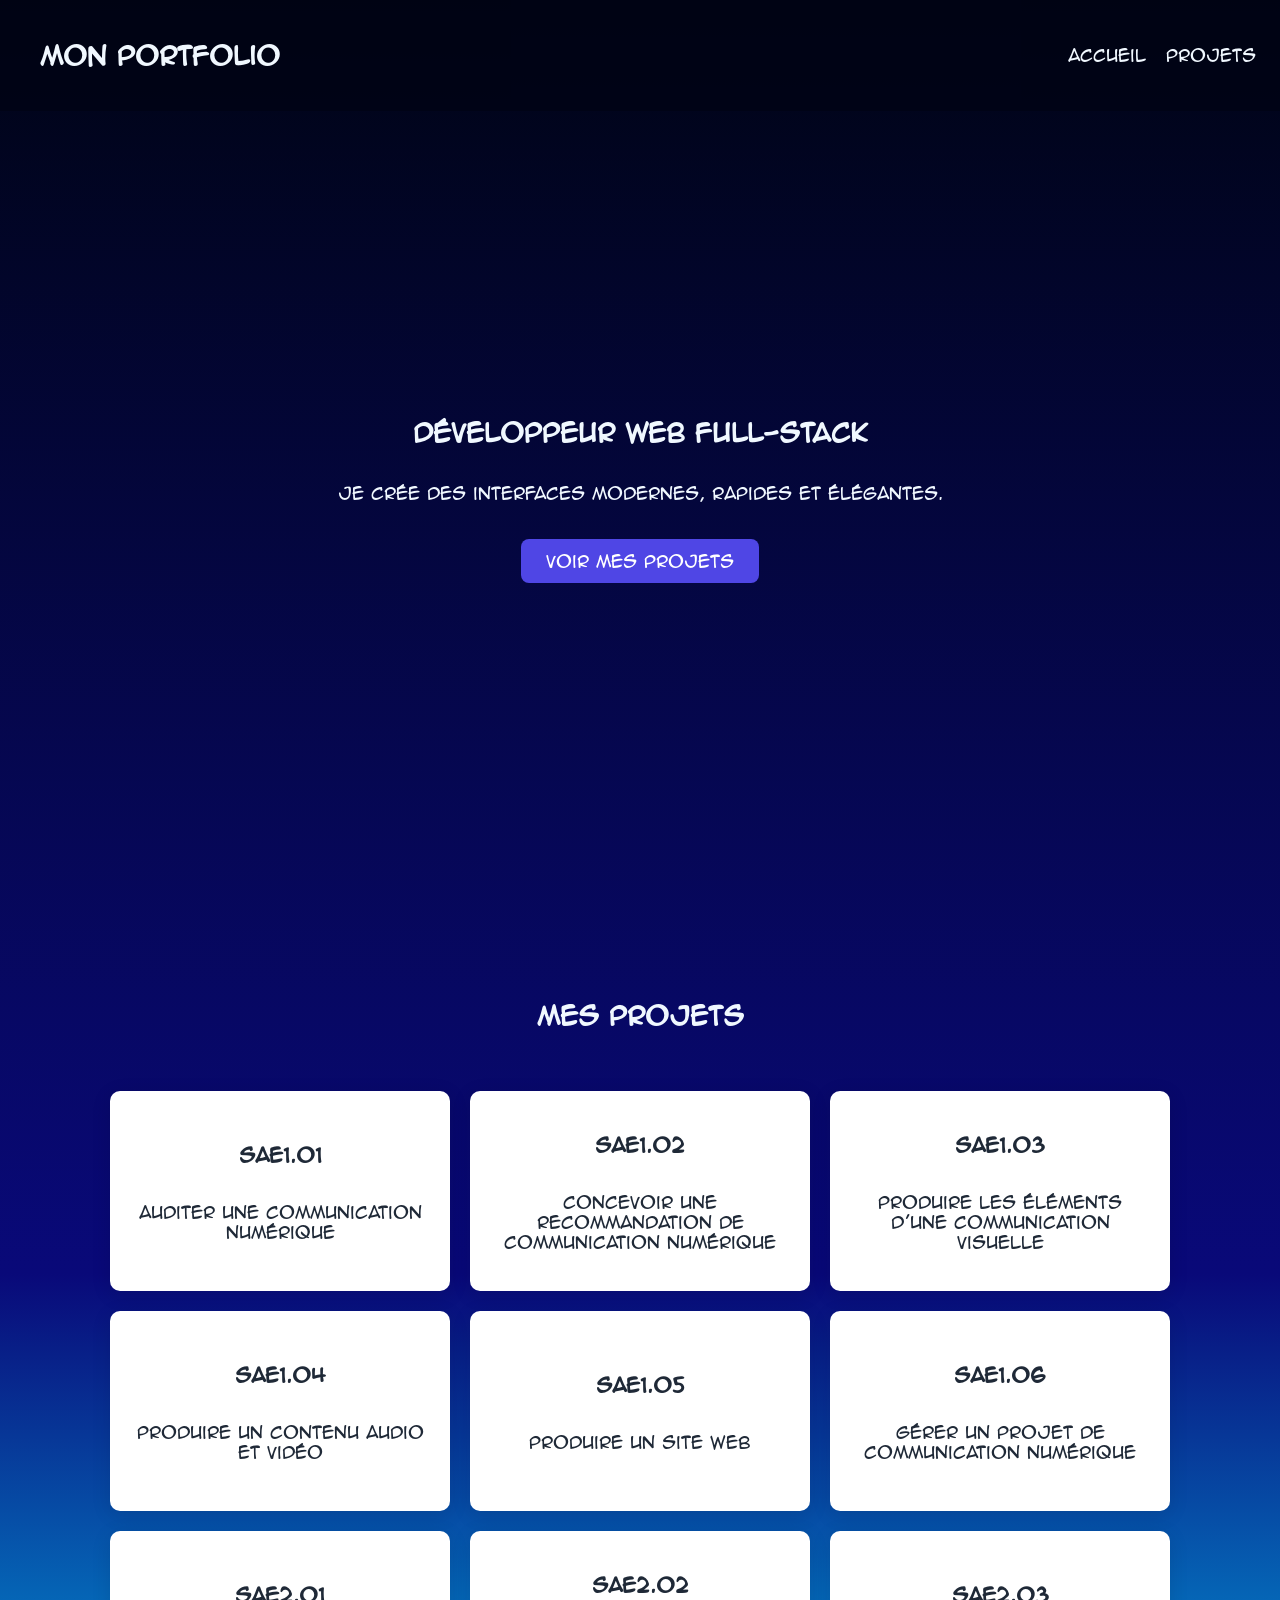
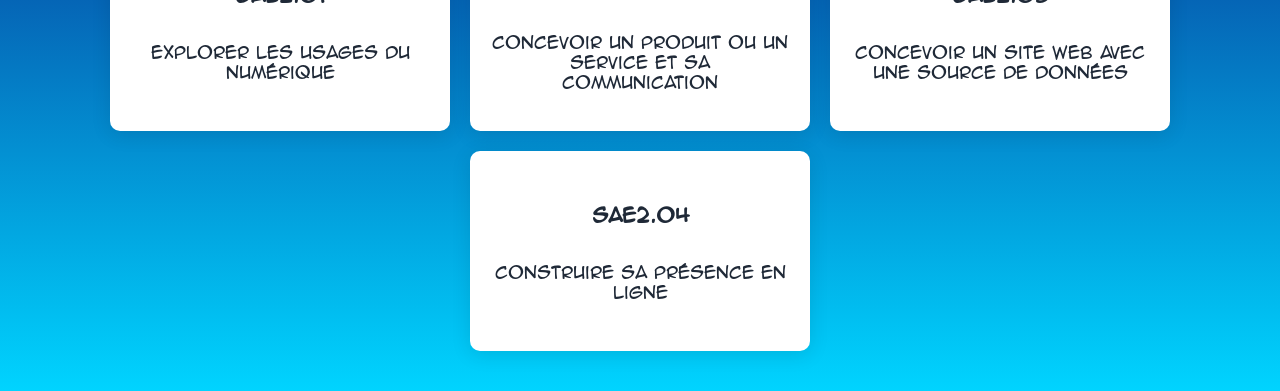
<file: index.html>
<!DOCTYPE html>
<html lang="fr">
<head>
    <meta charset="UTF-8">
    <meta name="viewport" content="width=device-width, initial-scale=1.0">
    <title>Mon Portfolio</title>
    <link rel="stylesheet" href="css/style.css">
</head>
<body>

    <!-- NAVBAR -->
    <header>
        <nav>
            <h1>Mon Portfolio</h1>
            <ul>
                <li><a href="#hero">Accueil</a></li>
                <li><a href="#projects">Projets</a></li>
            </ul>
        </nav>
    </header>

    <!-- HERO -->
    <section id="hero" class="hero">
        <h2>Développeur Web Full-Stack</h2>
        <p>Je crée des interfaces modernes, rapides et élégantes.</p>
        <a class="btn" href="#projects">Voir mes projets</a>
    </section>

    <!-- PROJECTS -->
    <section id="projects" class="projects">
        <h2>Mes projets</h2>
        <div class="grid">
        </div>
    </section>

    <script src="js/dataSAE.js"></script>
    <script src="js/script.js"></script>
</body>
</html>
</file>
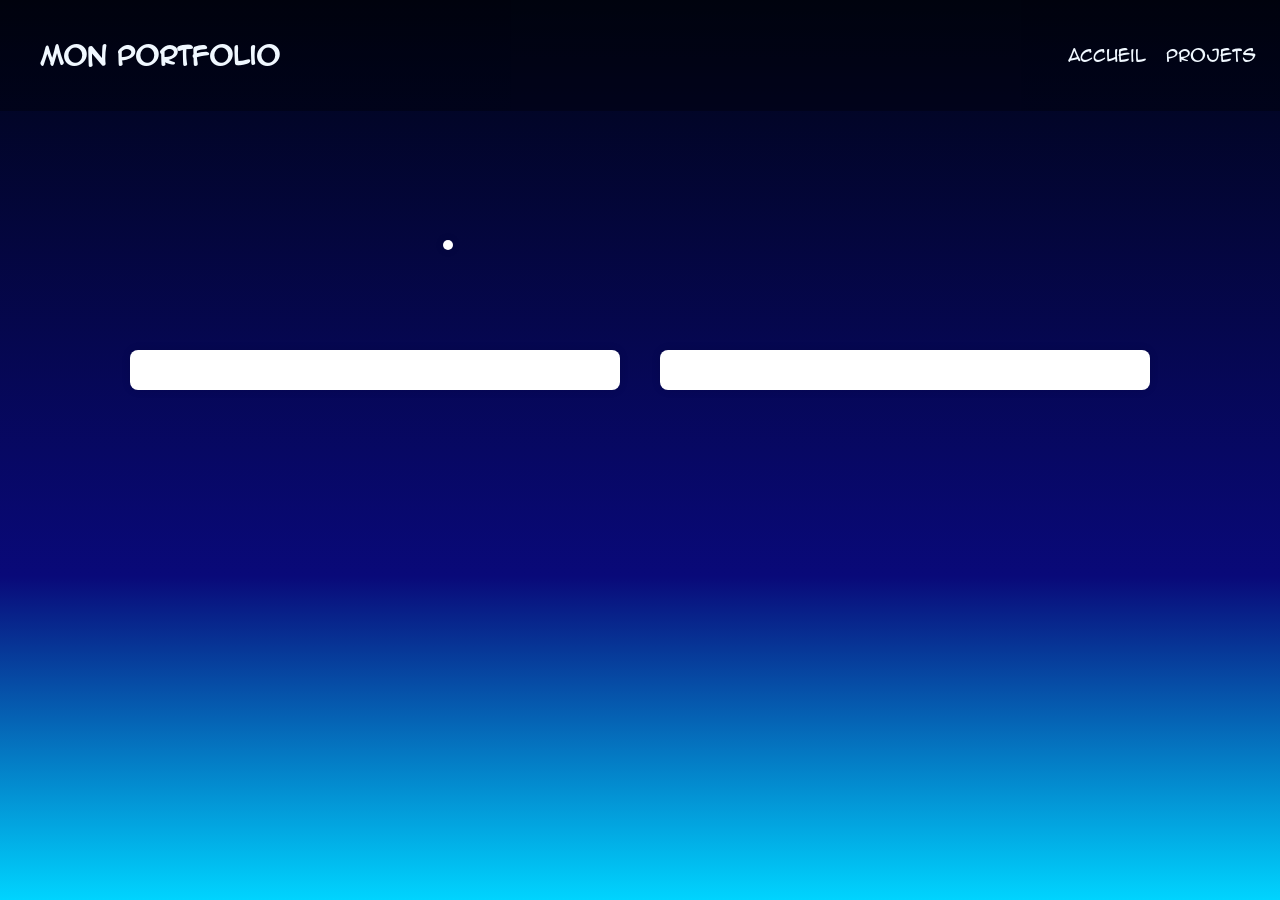
<file: pageSAE.html>
<!DOCTYPE html>
<html lang="en">
<head>
    <meta charset="UTF-8">
    <meta name="viewport" content="width=device-width, initial-scale=1.0">
    <title>Mon Portfolio</title>
    <link rel="stylesheet" href="css/style2.css">
</head>
<body>
    <div class="all">
    <header>
        <nav>
            <h1>Mon Portfolio</h1>
            <ul>
                <li><a href="index.html">Accueil</a></li>
                <li><a href="index.html#projects">Projets</a></li>
            </ul>
        </nav>
    </header>
    
    <div class="main">
    <div class="text">
        <div class="lien"></div>
        <div class="desc"></div>
        <div class="comp"></div>
    </div>
    </div>

    <div class="container">
        <div class="acc"></div>
        <div class="ress"></div>
    </div>
    <footer></footer>
</div>

    <script src="js/dataSAE.js"></script>
    <script src="js/script_SAE.js"></script>
</body>
</html>
</file>
<file: css/style.css>
/* FONT */
@font-face{
    font-family: anime;
    src: url(../fonts/animeace2_reg.otf);
}

/* GLOBAL */
body {
    margin: 0;
    background: linear-gradient(180deg,rgba(0, 4, 20, 1) 0%, rgba(9, 9, 121, 1) 64%, rgba(0, 212, 255, 1) 100%);
    color: #1F2937;
    min-height: 100vh;
    font-family: anime;
}
html{
    scroll-behavior: smooth;
}

/* NAVBAR */
nav {
    display: flex;
    justify-content: space-between;
    align-items: center;
    padding: 20px 40px;
    position: fixed;
    top: 0;
    background: rgba(0, 4, 20, 0.712);
    min-width: 95vw;
    color: aliceblue;
}


nav ul {
    display: flex;
    gap: 20px;
    list-style: none;
}

nav a {
    text-decoration: none;
    color: aliceblue;
    font-weight: 500;
}

/* HERO */
.hero {
    height:100vh;
    display: flex;
    flex-direction: column;
    justify-content: center;
    align-items: center;
    text-align: center;
    padding: 20px;
    color: aliceblue;
}

.btn {
    margin-top: 20px;
    padding: 12px 25px;
    background: #4F46E5;
    color: white;
    border-radius: 8px;
    text-decoration: none;
    transition: 0.3s;
}

.btn:hover {
    background: #6366F1;
}

/* PROJECTS */

.projects {
    min-height: 100vh;
    display: flex;
    flex-direction: column;
}

#projects .grid {
    flex: 1;
    display: flex;
    flex-direction: row;
    gap: 20px;
    padding: 40px;
    flex-wrap: wrap;
    align-content: center;
    justify-content: center;
}

#projects .card {
    width: 100%;
    max-width: 300px;
    min-width: 300px;  /* ✅ Taille des cards */
    height: 160px;
    padding: 20px;

    display: flex;
    flex-direction: column;
    justify-content: center;
    text-align: center;

    background: white;
    border-radius: 10px;
    box-shadow: 0 4px 20px rgba(0,0,0,0.1);
    transition: transform .3s;
}

#projects .card:hover {
    transform: scale(1.05);
}

.projects a{
    min-width: 240px;
    text-decoration: none;
    color: #1F2937; 
}


h2{
    color: aliceblue;
    text-align: center;
    margin-top: 60px
}
</file>
<file: css/style2.css>
/* FONT */
@font-face{
    font-family: anime;
    src: url(../fonts/animeace2_reg.otf);
}
/* GLOBAL */
body {
    margin: 0;
    min-height: 100vh;
    background: #000414;
    background: linear-gradient(180deg,rgba(0, 4, 20, 1) 0%, rgba(9, 9, 121, 1) 64%, rgba(0, 212, 255, 1) 100%);
    color: #1F2937;
    background-repeat: no-repeat;
    background-size: contain;
    font-family: anime;
    background-attachment: fixed;
}
/* NAVBAR */
nav {
    display: flex;
    justify-content: space-between;
    align-items: center;
    padding: 20px 40px;
    position: fixed;
    top: 0;
    background: rgb(0, 0, 0,31%);
    min-width: 95vw;
    color: aliceblue;
    flex-wrap: wrap;
}

nav ul {
    display: flex;
    gap: 20px;
    list-style: none;
}

nav a {
    text-decoration: none;
    color: aliceblue;
    font-weight: 500;
}
/*main*/
.acc ,.ress {
      width: 48%;
      background-color: #ffffff;
      padding: 20px;
      border-radius: 8px;
      box-shadow: 0 0 10px rgba(0,0,0,0.1);
    }

.container {
      display: flex;
      justify-content: space-between;
      gap: 40px;
      margin: 100px;
    }

.text {
    display: flex;
    width: 70%;
    gap: 20px;
    flex-direction: column;
    text-align: center;
    margin-bottom: 40px;
    padding-top:200px;
    color: aliceblue;
    font-size: 25px;
}

.acc{
    margin-left: 30px;
    transition: 500ms;
}
.ress{
    margin-right: 30px;
}

.main{
    justify-items: center;
}

.lien{
    font-size: 40px;
    text-decoration: underline;
}

.comp{
    background-color: #ffffff;
    color: #000414;
    padding: 5px;
    align-self: center;
    border-radius: 8px;
    box-shadow: 0 0 10px rgba(0,0,0,0.1);
}

.all{
    height: 100vh;
}


.acc:hover{
    transform: scale(1.05);
    transition: 500ms;
}

a{
    text-decoration: none;
    color: #000414;
}
/*footer*/
footer{
    padding:1vh;
}
</file>
